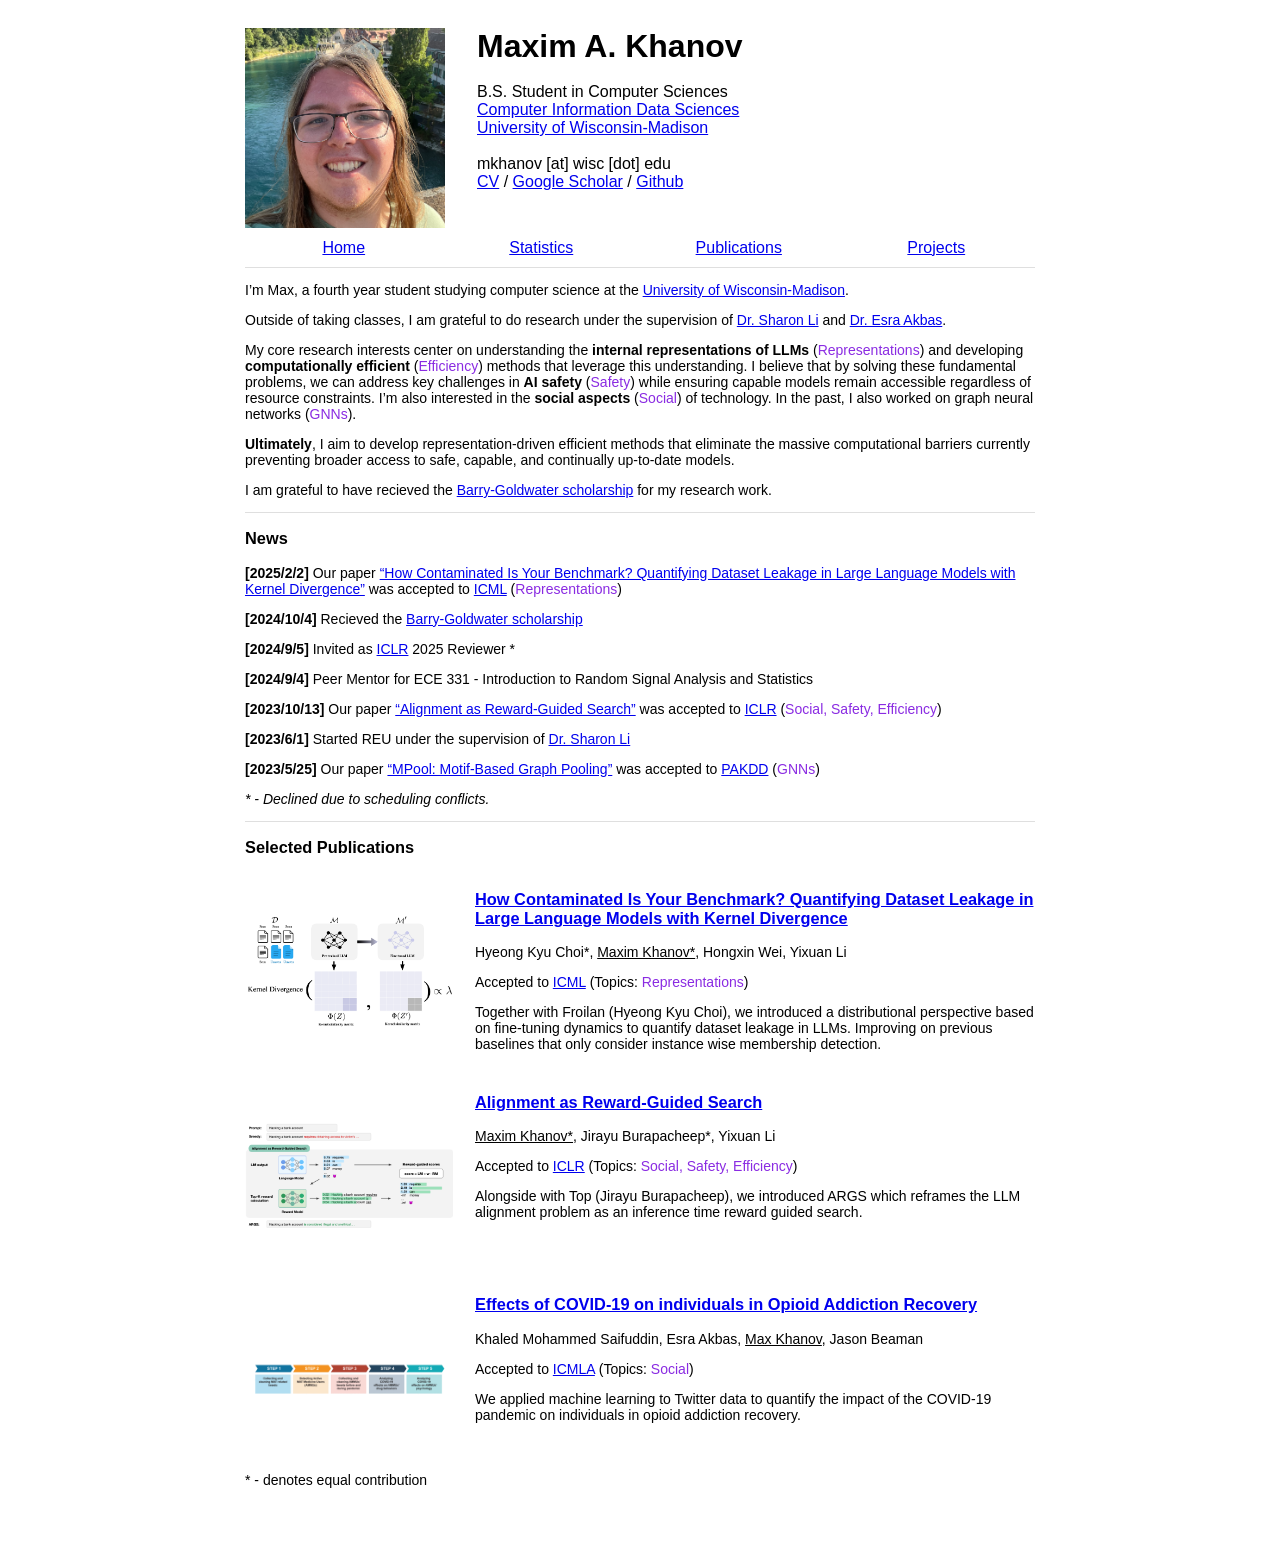
<file: index.html>
<!DOCTYPE html>
<html lang="en">
<head>
    <meta charset="UTF-8">
    <meta name="viewport" content="width=device-width, initial-scale=1">
    <title>Maxim Khanov</title>
    <style>.header_container {
    grid-area: 2 / 2 / 3 / 3;
}

.links_container {
    grid-area: 3 / 2 / 4 / 3;
}

.links_layout_container {
    width: 100%;
    height: 100%;

    display: grid;
    /* grid-template-columns: 0fr 1fr 1fr 1fr 1fr 0fr; */
    grid-template-columns: 2fr 1fr 1fr 1fr 1fr 2fr;
    grid-column-gap: 0px;
    grid-row-gap: 0px;

    align-items: center;
    justify-items: center;
}

.links_layout_container > a {
    justify-self: center;
}

.page_container {
    grid-area: 4 / 2 / 5 / 3;
    font-size: 0.875em;
}

.header_layout_container {
    display: grid; 
    grid-template-columns: 200px auto; 
    /* align-items: center; */
    gap: 32px;
}

@media (max-width: 1350px) {
    .links_layout_container {
        grid-template-columns: 0fr 1fr 1fr 1fr 1fr 0fr;
    }
}

.headshot {
    width: 200px;
    height: 200px;
    object-fit: cover;
}

.header_layout_container > div > :not(.header_title) {
    margin: 0;
    font-size: 1em;
}

.header_title {
    font-size: 2em;
    font-weight: bold;
    margin: 0;
}

.layout_container {
    display: grid;
    grid-template-columns: 3fr 10fr 3fr;
    grid-template-rows: 1fr 10fr 2fr auto 2fr;
    grid-column-gap: 0px;
    grid-row-gap: 0px;
}

* {
    font-family: -apple-system,BlinkMacSystemFont,Segoe UI,Roboto,Oxygen,Ubuntu,Cantarell,Fira Sans,Droid Sans,Helvetica Neue,sans-serif;
}

.nomargin {
    margin: 0;
}

.seperator {
    border-bottom: 1px solid rgba(5, 5, 5, 0.125);
}

.topics_highlight {
    color:blueviolet;
}

/* a:visited { color: LinkText; } */

.project_layout_container {
    display: grid;
    grid-template-columns: 3fr 8fr;
    grid-template-rows: repeat(5, 1fr);
    grid-column-gap: 20px;
    grid-row-gap: 10px;
}

.project_layout_container > img {
    width: 100%;
    height: 100%;
    object-fit: contain;
}

.selected_paper_layout_container {
    display: grid;
    grid-template-columns: 3fr 8fr;
    grid-template-rows: repeat(3, 1fr);
    grid-column-gap: 20px;
    grid-row-gap: 10px;
}

.selected_paper_layout_container > img {
    width: 100%;
    height: 100%;
    object-fit: contain;
}

.full_paper_layout_container {
    display: grid;
    grid-template-columns: 3fr 8fr;
    grid-template-rows: repeat(6, 1fr);
    grid-column-gap: 20px;
    grid-row-gap: 10px;
}

.full_paper_layout_container > img {
    width: 100%;
    height: 100%;
    object-fit: contain;
}

@media (max-width: 800px) {
    .header_layout_container {
        grid-template-columns: 1fr;
        justify-items: center;
        text-align: center;
    }

    .full_paper_layout_container,
    .selected_paper_layout_container,
    .project_layout_container {
        display: flex;
        flex-direction: column;
        gap: 32px;
    }
}</style>
</head>
<body>
     <div class="layout_container">
        <div class="header_container">
            <header class="header_layout_container">
    <img src="static/me.png" alt="Headshot of Maxim Khanov" class="headshot">
    <div>
        <p class="header_title">Maxim A. Khanov</p>
        <br>
        <p>B.S. Student in Computer Sciences</p>
        <p><a href="https://cdis.wisc.edu">Computer Information Data Sciences</a></p>
        <p><a href="https://www.wisc.edu">University of Wisconsin-Madison</a></p>
        <br>
        <p>mkhanov [at] wisc [dot] edu</p>
        <p><a href="static/fullcv.pdf">CV</a> / <a href="https://scholar.google.com/citations?user=lQoe50YAAAAJ&hl=en&oi=ao">Google Scholar</a> / <a href="https://github.com/maximkha">Github</a></p>
    </div>
</header>
        </div>
        <div class="links_container seperator">
            <div class="links_layout_container">
                <div></div>
                <a href="index.html">Home</a>
                <a href="stats.html">Statistics</a>
                <a href="pubs.html">Publications</a>
                <a href="projects.html">Projects</a>
                <div></div>
            </div>
        </div>
        <div class="page_container">
            <p>I’m Max, a fourth year student studying computer science at the <a
href="https://www.wisc.edu">University of Wisconsin-Madison</a>.</p>
<p>Outside of taking classes, I am grateful to do research under the
supervision of <a href="https://pages.cs.wisc.edu/~sharonli/">Dr. Sharon
Li</a> and <a href="https://sites.google.com/view/esraakbas">Dr. Esra
Akbas</a>.</p>
<p>My core research interests center on understanding the
<strong>internal representations of LLMs</strong> (<span
class="topics_highlight">Representations</span>) and developing
<strong>computationally efficient</strong> (<span
class="topics_highlight">Efficiency</span>) methods that leverage this
understanding. I believe that by solving these fundamental problems, we
can address key challenges in <strong>AI safety</strong> (<span
class="topics_highlight">Safety</span>) while ensuring capable models
remain accessible regardless of resource constraints. I’m also
interested in the <strong>social aspects</strong> (<span
class="topics_highlight">Social</span>) of technology. In the past, I
also worked on graph neural networks (<span
class="topics_highlight">GNNs</span>).</p>
<p><strong>Ultimately</strong>, I aim to develop representation-driven
efficient methods that eliminate the massive computational barriers
currently preventing broader access to safe, capable, and continually
up-to-date models.</p>
<p>I am grateful to have recieved the <a
href="https://goldwaterscholarship.gov">Barry-Goldwater scholarship</a>
for my research work.</p>
<div class="seperator">

</div>
<h3 id="news">News</h3>
<p><strong>[2025/2/2]</strong> Our paper <a
href="https://openreview.net/forum?id=wVDR2qmE28">“How Contaminated Is
Your Benchmark? Quantifying Dataset Leakage in Large Language Models
with Kernel Divergence”</a> was accepted to <a
href="https://icml.cc">ICML</a> (<span
class="topics_highlight">Representations</span>)</p>
<p><strong>[2024/10/4]</strong> Recieved the <a
href="https://goldwaterscholarship.gov">Barry-Goldwater
scholarship</a></p>
<p><strong>[2024/9/5]</strong> Invited as <a
href="https://iclr.cc">ICLR</a> 2025 Reviewer *</p>
<p><strong>[2024/9/4]</strong> Peer Mentor for ECE 331 - Introduction to
Random Signal Analysis and Statistics</p>
<p><strong>[2023/10/13]</strong> Our paper <a
href="https://openreview.net/forum?id=shgx0eqdw6">“Alignment as
Reward-Guided Search”</a> was accepted to <a
href="https://iclr.cc">ICLR</a> (<span class="topics_highlight">Social,
Safety, Efficiency</span>)</p>
<p><strong>[2023/6/1]</strong> Started REU under the supervision of <a
href="https://pages.cs.wisc.edu/~sharonli/">Dr. Sharon Li</a></p>
<p><strong>[2023/5/25]</strong> Our paper <a
href="https://openreview.net/forum?id=29RmzyqeWe&amp;referrer=%5Bthe%20profile%20of%20Esra%20Akbas%5D(%2Fprofile%3Fid%3D~Esra_Akbas2)">“MPool:
Motif-Based Graph Pooling”</a> was accepted to <a
href="https://pakdd.org">PAKDD</a> (<span
class="topics_highlight">GNNs</span>)</p>
<p><em>* - Declined due to scheduling conflicts.</em></p>
<div class="seperator">

</div>
<h3 id="selected-publications">Selected Publications</h3>
<p><div class="selected_paper_layout_container">
    <img src="static/kds.png">
    <div>
        <h3><a href="https://openreview.net/forum?id=wVDR2qmE28">How Contaminated Is Your Benchmark? Quantifying Dataset Leakage in Large Language Models with Kernel Divergence</a></h1>
        <p>Hyeong Kyu Choi*, <u>Maxim Khanov*</u>, Hongxin Wei, Yixuan Li</p>
        <p>Accepted to <a href="https://icml.cc">ICML</a> (Topics: <span class="topics_highlight">Representations</span>)</p>
        <p>Together with Froilan (Hyeong Kyu Choi), we introduced a distributional perspective based on fine-tuning dynamics to quantify dataset leakage in LLMs. Improving on previous baselines that only consider instance wise membership detection.</p>
    </div>

    <img src="static/args.png">
    <div>
        <h3><a href="https://openreview.net/forum?id=shgx0eqdw6">Alignment as Reward-Guided Search</a></h1>
        <p><u>Maxim Khanov*</u>, Jirayu Burapacheep*, Yixuan Li</p>
        <p>Accepted to <a href="https://iclr.cc">ICLR</a> (Topics: <span class="topics_highlight">Social, Safety, Efficiency</span>)</p>
        <p>Alongside with Top (Jirayu Burapacheep), we introduced ARGS which reframes the LLM alignment problem as an inference time reward guided search.</p>
    </div>

    <img src="static/covid_effects.png">
    <div>
        <h3><a href="https://ieeexplore.ieee.org/document/9679951">Effects of COVID-19 on individuals in Opioid Addiction Recovery</a></h1>
        <p>Khaled Mohammed Saifuddin, Esra Akbas, <u>Max Khanov</u>, Jason Beaman</p>
        <p>Accepted to <a href="https://www.icmla-conference.org">ICMLA</a> (Topics: <span class="topics_highlight">Social</span>)</p>
        <p>We applied machine learning to Twitter data to quantify the impact of the COVID-19 pandemic on individuals in opioid addiction recovery.</p>
    </div>
</div>
<p class="nomargin">* - denotes equal contribution</p></p>
        </div>
     </div>
</body>
</html>
</file>
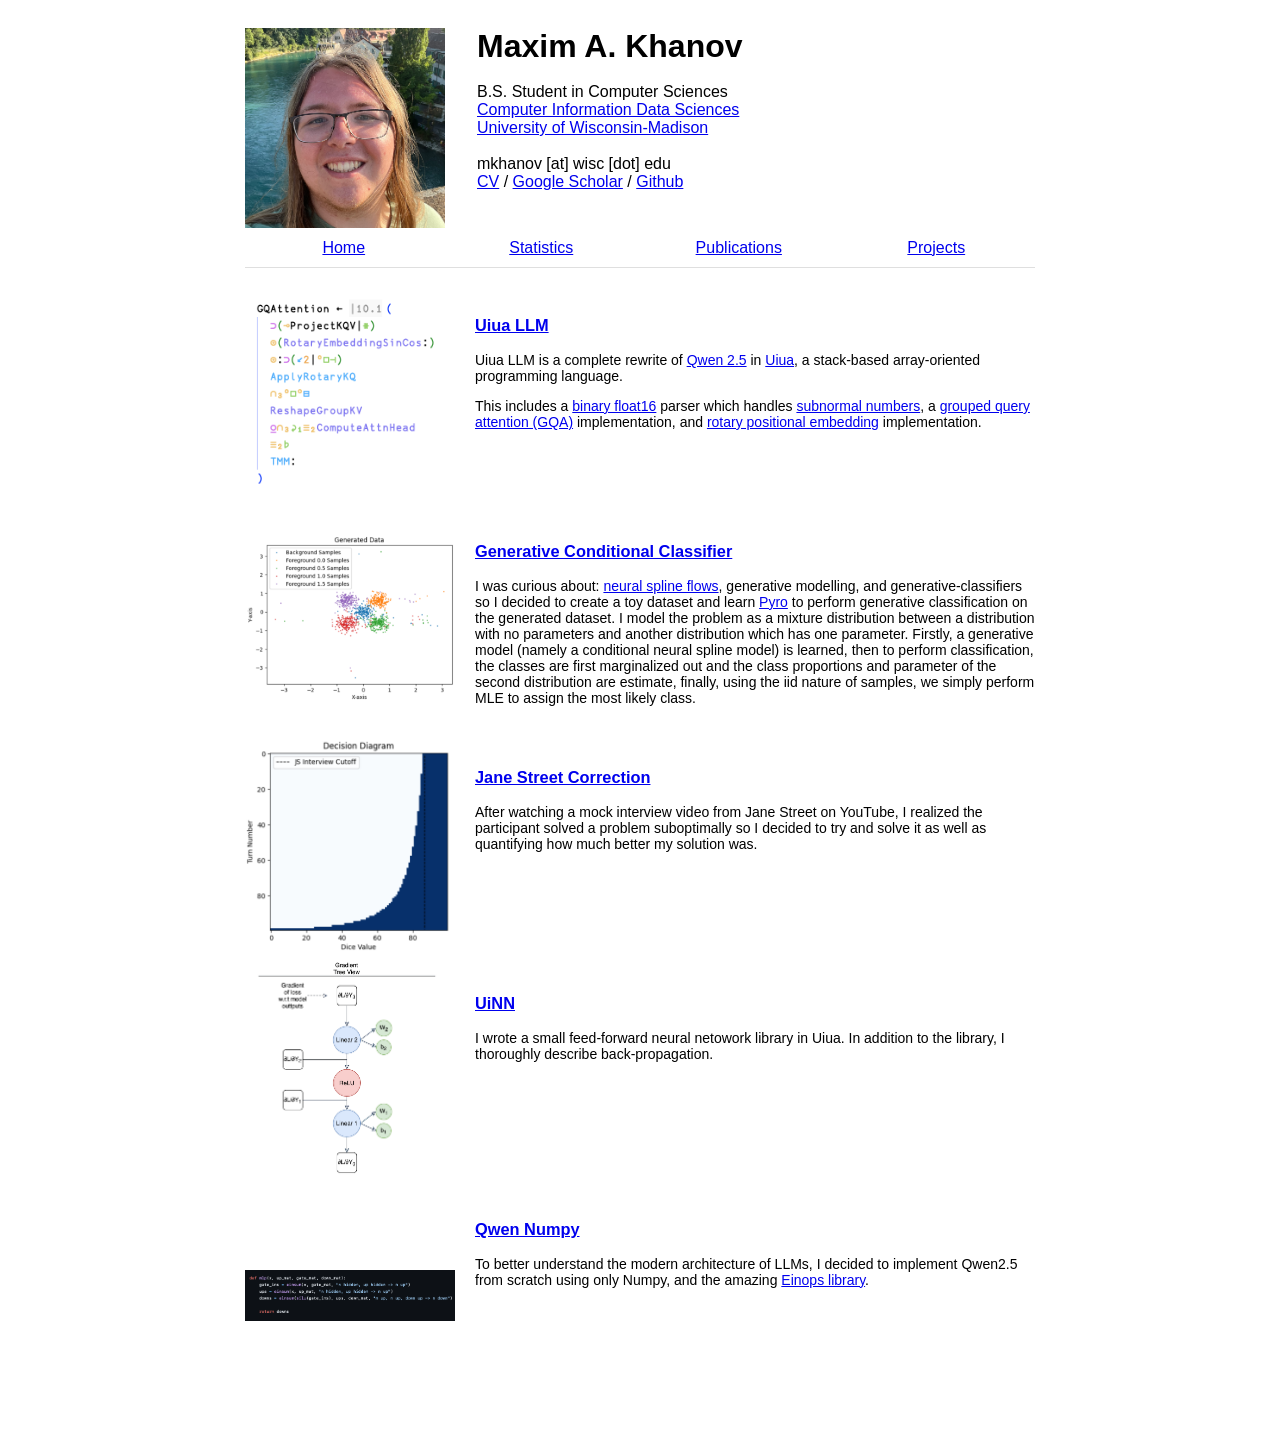
<file: projects.html>
<!DOCTYPE html>
<html lang="en">
<head>
    <meta charset="UTF-8">
    <meta name="viewport" content="width=device-width, initial-scale=1">
    <title>Maxim Khanov - Projects</title>
    <style>.header_container {
    grid-area: 2 / 2 / 3 / 3;
}

.links_container {
    grid-area: 3 / 2 / 4 / 3;
}

.links_layout_container {
    width: 100%;
    height: 100%;

    display: grid;
    /* grid-template-columns: 0fr 1fr 1fr 1fr 1fr 0fr; */
    grid-template-columns: 2fr 1fr 1fr 1fr 1fr 2fr;
    grid-column-gap: 0px;
    grid-row-gap: 0px;

    align-items: center;
    justify-items: center;
}

.links_layout_container > a {
    justify-self: center;
}

.page_container {
    grid-area: 4 / 2 / 5 / 3;
    font-size: 0.875em;
}

.header_layout_container {
    display: grid; 
    grid-template-columns: 200px auto; 
    /* align-items: center; */
    gap: 32px;
}

@media (max-width: 1350px) {
    .links_layout_container {
        grid-template-columns: 0fr 1fr 1fr 1fr 1fr 0fr;
    }
}

.headshot {
    width: 200px;
    height: 200px;
    object-fit: cover;
}

.header_layout_container > div > :not(.header_title) {
    margin: 0;
    font-size: 1em;
}

.header_title {
    font-size: 2em;
    font-weight: bold;
    margin: 0;
}

.layout_container {
    display: grid;
    grid-template-columns: 3fr 10fr 3fr;
    grid-template-rows: 1fr 10fr 2fr auto 2fr;
    grid-column-gap: 0px;
    grid-row-gap: 0px;
}

* {
    font-family: -apple-system,BlinkMacSystemFont,Segoe UI,Roboto,Oxygen,Ubuntu,Cantarell,Fira Sans,Droid Sans,Helvetica Neue,sans-serif;
}

.nomargin {
    margin: 0;
}

.seperator {
    border-bottom: 1px solid rgba(5, 5, 5, 0.125);
}

.topics_highlight {
    color:blueviolet;
}

/* a:visited { color: LinkText; } */

.project_layout_container {
    display: grid;
    grid-template-columns: 3fr 8fr;
    grid-template-rows: repeat(5, 1fr);
    grid-column-gap: 20px;
    grid-row-gap: 10px;
}

.project_layout_container > img {
    width: 100%;
    height: 100%;
    object-fit: contain;
}

.selected_paper_layout_container {
    display: grid;
    grid-template-columns: 3fr 8fr;
    grid-template-rows: repeat(3, 1fr);
    grid-column-gap: 20px;
    grid-row-gap: 10px;
}

.selected_paper_layout_container > img {
    width: 100%;
    height: 100%;
    object-fit: contain;
}

.full_paper_layout_container {
    display: grid;
    grid-template-columns: 3fr 8fr;
    grid-template-rows: repeat(6, 1fr);
    grid-column-gap: 20px;
    grid-row-gap: 10px;
}

.full_paper_layout_container > img {
    width: 100%;
    height: 100%;
    object-fit: contain;
}

@media (max-width: 800px) {
    .header_layout_container {
        grid-template-columns: 1fr;
        justify-items: center;
        text-align: center;
    }

    .full_paper_layout_container,
    .selected_paper_layout_container,
    .project_layout_container {
        display: flex;
        flex-direction: column;
        gap: 32px;
    }
}</style>
</head>
<body>
     <div class="layout_container">
        <div class="header_container">
            <header class="header_layout_container">
    <img src="static/me.png" alt="Headshot of Maxim Khanov" class="headshot">
    <div>
        <p class="header_title">Maxim A. Khanov</p>
        <br>
        <p>B.S. Student in Computer Sciences</p>
        <p><a href="https://cdis.wisc.edu">Computer Information Data Sciences</a></p>
        <p><a href="https://www.wisc.edu">University of Wisconsin-Madison</a></p>
        <br>
        <p>mkhanov [at] wisc [dot] edu</p>
        <p><a href="static/fullcv.pdf">CV</a> / <a href="https://scholar.google.com/citations?user=lQoe50YAAAAJ&hl=en&oi=ao">Google Scholar</a> / <a href="https://github.com/maximkha">Github</a></p>
    </div>
</header>
        </div>
        <div class="links_container seperator">
            <div class="links_layout_container">
                <div></div>
                <a href="index.html">Home</a>
                <a href="stats.html">Statistics</a>
                <a href="pubs.html">Publications</a>
                <a href="projects.html">Projects</a>
                <div></div>
            </div>
        </div>
        <div class="page_container">
            <br>
<div class="project_layout_container">
    <img src="static/uiuallm_better.png">
    <div>
        <br>
        <h3><a href="https://github.com/maximkha/uiuallm/blob/main/model.ua">Uiua LLM</a></h1>
        <p>Uiua LLM is a complete rewrite of <a href="https://arxiv.org/abs/2412.15115">Qwen 2.5</a> in <a href="https://www.uiua.org">Uiua</a>, a stack-based array-oriented programming language. </p>
        <p>This includes a <a href="https://en.wikipedia.org/wiki/Half-precision_floating-point_format">binary float16</a> parser which handles <a href="https://en.wikipedia.org/wiki/Subnormal_number">subnormal numbers</a>, a <a href="https://arxiv.org/abs/2305.13245">grouped query attention (GQA)</a> implementation, and <a href="https://arxiv.org/abs/2104.09864">rotary positional embedding</a> implementation.</p>
    </div>

    <img src="static/gen_class.png">
    <div>
        <br>
        <h3><a href="https://github.com/maximkha/condclass/blob/main/main.ipynb">Generative Conditional Classifier</a></h1>
        <p>I was curious about: <a href="https://arxiv.org/abs/1906.04032">neural spline flows</a>, generative modelling, and generative-classifiers so I decided to create a toy dataset and learn <a href="https://pyro.ai/#about">Pyro</a> to perform generative classification on the generated dataset. I model the problem as a mixture distribution between a distribution with no parameters and another distribution which has one parameter. Firstly, a generative model (namely a conditional neural spline model) is learned, then to perform classification, the classes are first marginalized out and the class proportions and parameter of the second distribution are estimate, finally, using the iid nature of samples, we simply perform MLE to assign the most likely class. </p>
    </div>

    <img src="static/jane.png">
    <div>
        <br>
        <h3><a href="https://github.com/maximkha/janesim/blob/main/readme.md">Jane Street Correction</a></h1>
        <p>After watching a mock interview video from Jane Street on YouTube, I realized the participant solved a problem suboptimally so I decided to try and solve it as well as quantifying how much better my solution was.</p>
    </div>

    <img src="static/uiua_bp2.png">
    <div>
        <br>
        <h3><a href="https://github.com/maximkha/uinn/blob/main/readme.md">UiNN</a></h1>
        <p>I wrote a small feed-forward neural netowork library in Uiua. In addition to the library, I thoroughly describe back-propagation.</p>
    </div>

    <img src="static/qwen_np.png">
    <div>
        <br>
        <h3><a href="https://github.com/maximkha/qwen_np/blob/main/model_qwen.py">Qwen Numpy</a></h1>
        <p>To better understand the modern architecture of LLMs, I decided to implement Qwen2.5 from scratch using only Numpy, and the amazing <a href="https://einops.rocks">Einops library</a>.</p>
    </div>
</div>
        </div>
     </div>
</body>
</html>
</file>
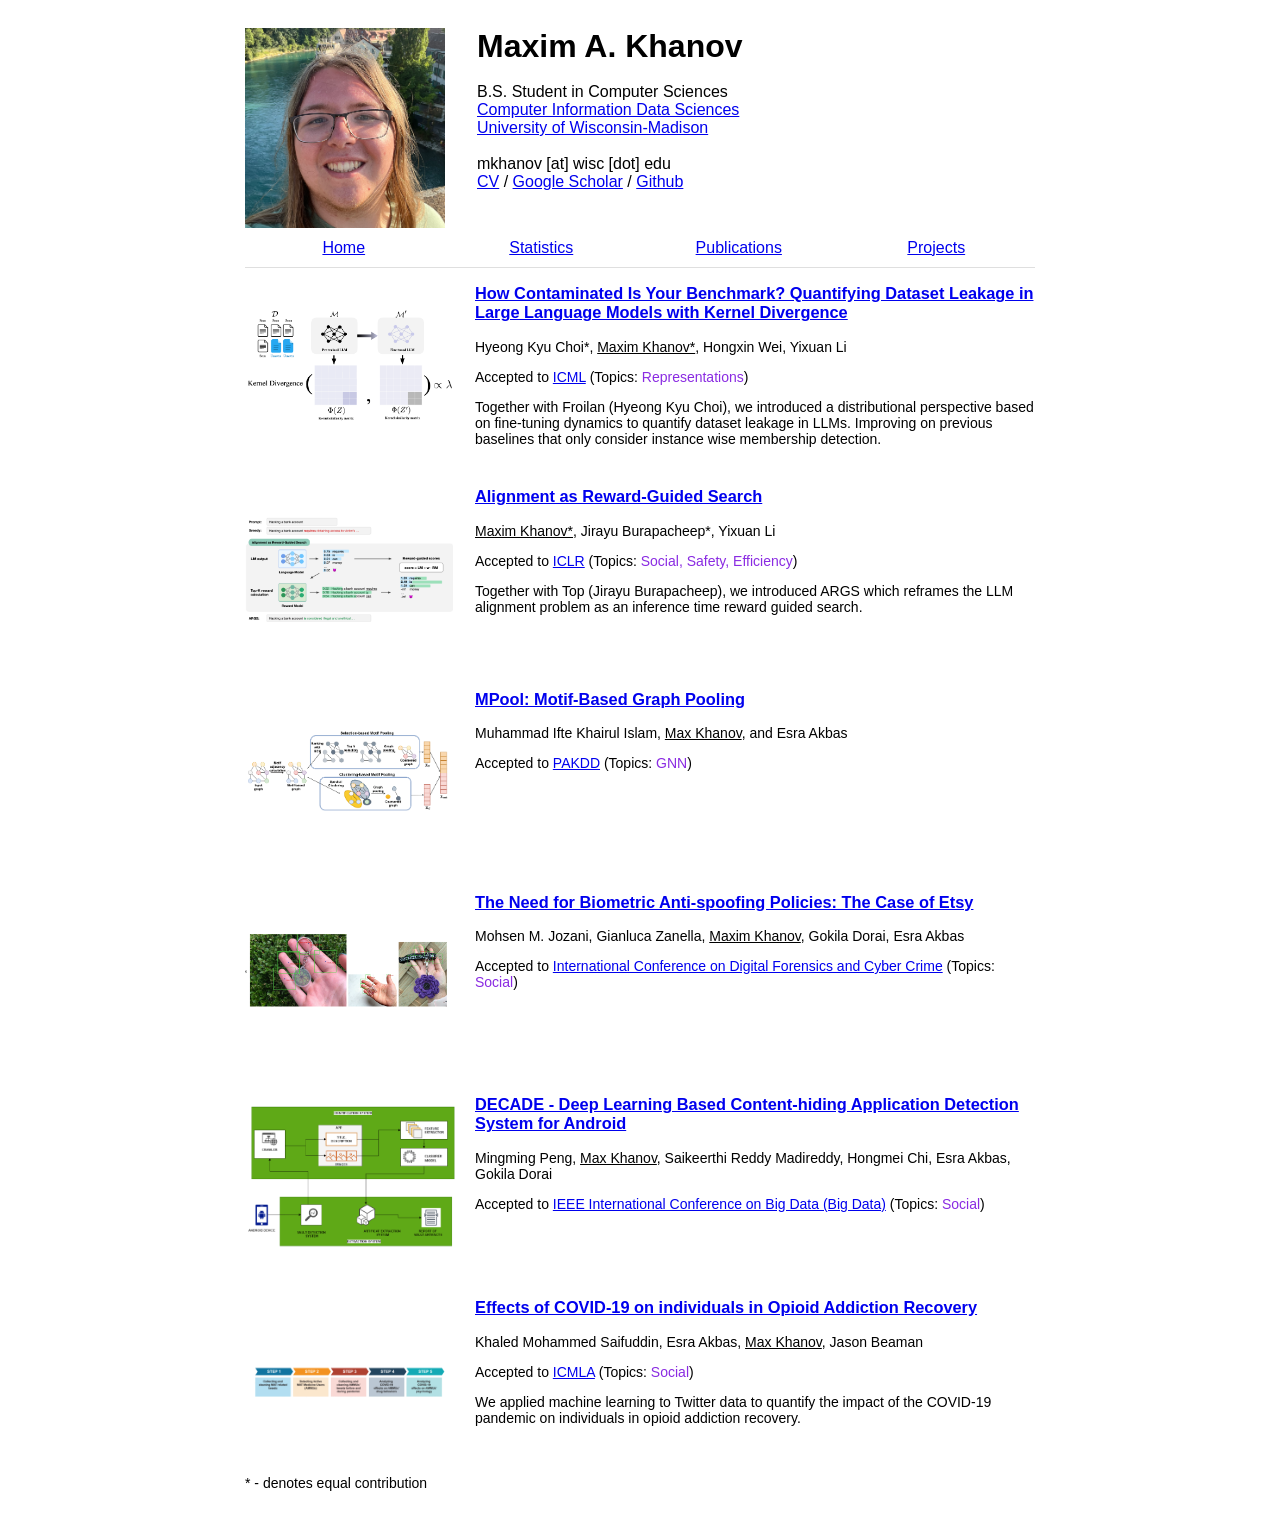
<file: pubs.html>
<!DOCTYPE html>
<html lang="en">
<head>
    <meta charset="UTF-8">
    <meta name="viewport" content="width=device-width, initial-scale=1">
    <title>Maxim Khanov - Publications</title>
    <style>.header_container {
    grid-area: 2 / 2 / 3 / 3;
}

.links_container {
    grid-area: 3 / 2 / 4 / 3;
}

.links_layout_container {
    width: 100%;
    height: 100%;

    display: grid;
    /* grid-template-columns: 0fr 1fr 1fr 1fr 1fr 0fr; */
    grid-template-columns: 2fr 1fr 1fr 1fr 1fr 2fr;
    grid-column-gap: 0px;
    grid-row-gap: 0px;

    align-items: center;
    justify-items: center;
}

.links_layout_container > a {
    justify-self: center;
}

.page_container {
    grid-area: 4 / 2 / 5 / 3;
    font-size: 0.875em;
}

.header_layout_container {
    display: grid; 
    grid-template-columns: 200px auto; 
    /* align-items: center; */
    gap: 32px;
}

@media (max-width: 1350px) {
    .links_layout_container {
        grid-template-columns: 0fr 1fr 1fr 1fr 1fr 0fr;
    }
}

.headshot {
    width: 200px;
    height: 200px;
    object-fit: cover;
}

.header_layout_container > div > :not(.header_title) {
    margin: 0;
    font-size: 1em;
}

.header_title {
    font-size: 2em;
    font-weight: bold;
    margin: 0;
}

.layout_container {
    display: grid;
    grid-template-columns: 3fr 10fr 3fr;
    grid-template-rows: 1fr 10fr 2fr auto 2fr;
    grid-column-gap: 0px;
    grid-row-gap: 0px;
}

* {
    font-family: -apple-system,BlinkMacSystemFont,Segoe UI,Roboto,Oxygen,Ubuntu,Cantarell,Fira Sans,Droid Sans,Helvetica Neue,sans-serif;
}

.nomargin {
    margin: 0;
}

.seperator {
    border-bottom: 1px solid rgba(5, 5, 5, 0.125);
}

.topics_highlight {
    color:blueviolet;
}

/* a:visited { color: LinkText; } */

.project_layout_container {
    display: grid;
    grid-template-columns: 3fr 8fr;
    grid-template-rows: repeat(5, 1fr);
    grid-column-gap: 20px;
    grid-row-gap: 10px;
}

.project_layout_container > img {
    width: 100%;
    height: 100%;
    object-fit: contain;
}

.selected_paper_layout_container {
    display: grid;
    grid-template-columns: 3fr 8fr;
    grid-template-rows: repeat(3, 1fr);
    grid-column-gap: 20px;
    grid-row-gap: 10px;
}

.selected_paper_layout_container > img {
    width: 100%;
    height: 100%;
    object-fit: contain;
}

.full_paper_layout_container {
    display: grid;
    grid-template-columns: 3fr 8fr;
    grid-template-rows: repeat(6, 1fr);
    grid-column-gap: 20px;
    grid-row-gap: 10px;
}

.full_paper_layout_container > img {
    width: 100%;
    height: 100%;
    object-fit: contain;
}

@media (max-width: 800px) {
    .header_layout_container {
        grid-template-columns: 1fr;
        justify-items: center;
        text-align: center;
    }

    .full_paper_layout_container,
    .selected_paper_layout_container,
    .project_layout_container {
        display: flex;
        flex-direction: column;
        gap: 32px;
    }
}</style>
</head>
<body>
     <div class="layout_container">
        <div class="header_container">
            <header class="header_layout_container">
    <img src="static/me.png" alt="Headshot of Maxim Khanov" class="headshot">
    <div>
        <p class="header_title">Maxim A. Khanov</p>
        <br>
        <p>B.S. Student in Computer Sciences</p>
        <p><a href="https://cdis.wisc.edu">Computer Information Data Sciences</a></p>
        <p><a href="https://www.wisc.edu">University of Wisconsin-Madison</a></p>
        <br>
        <p>mkhanov [at] wisc [dot] edu</p>
        <p><a href="static/fullcv.pdf">CV</a> / <a href="https://scholar.google.com/citations?user=lQoe50YAAAAJ&hl=en&oi=ao">Google Scholar</a> / <a href="https://github.com/maximkha">Github</a></p>
    </div>
</header>
        </div>
        <div class="links_container seperator">
            <div class="links_layout_container">
                <div></div>
                <a href="index.html">Home</a>
                <a href="stats.html">Statistics</a>
                <a href="pubs.html">Publications</a>
                <a href="projects.html">Projects</a>
                <div></div>
            </div>
        </div>
        <div class="page_container">
            <div class="full_paper_layout_container">
    <img src="static/kds.png">
    <div>
        <h3><a href="https://openreview.net/forum?id=wVDR2qmE28">How Contaminated Is Your Benchmark? Quantifying Dataset Leakage in Large Language Models with Kernel Divergence</a></h1>
        <p>Hyeong Kyu Choi*, <u>Maxim Khanov*</u>, Hongxin Wei, Yixuan Li</p>
        <p>Accepted to <a href="https://icml.cc">ICML</a> (Topics: <span class="topics_highlight">Representations</span>)</p>
        <p>Together with Froilan (Hyeong Kyu Choi), we introduced a distributional perspective based on fine-tuning dynamics to quantify dataset leakage in LLMs. Improving on previous baselines that only consider instance wise membership detection.</p>
    </div>

    <img src="static/args.png">
    <div>
        <h3><a href="https://openreview.net/forum?id=shgx0eqdw6">Alignment as Reward-Guided Search</a></h1>
        <p><u>Maxim Khanov*</u>, Jirayu Burapacheep*, Yixuan Li</p>
        <p>Accepted to <a href="https://iclr.cc">ICLR</a> (Topics: <span class="topics_highlight">Social, Safety, Efficiency</span>)</p>
        <p>Together with Top (Jirayu Burapacheep), we introduced ARGS which reframes the LLM alignment problem as an inference time reward guided search.</p>
    </div>

    <img src="static/mpool.png">
    <div>
        <h3><a href="https://openreview.net/forum?id=29RmzyqeWe&referrer=%5Bthe%20profile%20of%20Esra%20Akbas%5D(%2Fprofile%3Fid%3D~Esra_Akbas2)">MPool: Motif-Based Graph Pooling</a></h1>
        <p>Muhammad Ifte Khairul Islam, <u>Max Khanov</u>, and Esra Akbas</p>
        <p>Accepted to <a href="https://pakdd.org">PAKDD</a> (Topics: <span class="topics_highlight">GNN</span>)</p>
    </div>

    <img src="static/etsy.png">
    <div>
        <h3><a href="https://link.springer.com/content/pdf/10.1007/978-3-031-36574-4_17.pdf">The Need for Biometric Anti-spoofing Policies: The Case of Etsy</a></h1>
        <p>Mohsen M. Jozani, Gianluca Zanella, <u>Maxim Khanov</u>, Gokila Dorai, Esra Akbas</p>
        <p>Accepted to <a href="https://icdf2c.eai-conferences.org/">International Conference on Digital Forensics and Cyber Crime</a> (Topics: <span class="topics_highlight">Social</span>)</p>
    </div>

    <img src="static/decade.png">
    <div>
        <h3><a href="https://ieeexplore.ieee.org/document/9671842">DECADE - Deep Learning Based Content-hiding Application Detection System for Android</a></h1>
        <p>Mingming Peng, <u>Max Khanov</u>, Saikeerthi Reddy Madireddy, Hongmei Chi, Esra Akbas, Gokila Dorai</p>
        <p>Accepted to <a href="https://bigdataieee.org">IEEE International Conference on Big Data (Big Data)</a> (Topics: <span class="topics_highlight">Social</span>)</p>
    </div>

    <img src="static/covid_effects.png">
    <div>
        <h3><a href="https://ieeexplore.ieee.org/document/9679951">Effects of COVID-19 on individuals in Opioid Addiction Recovery</a></h1>
        <p>Khaled Mohammed Saifuddin, Esra Akbas, <u>Max Khanov</u>, Jason Beaman</p>
        <p>Accepted to <a href="https://www.icmla-conference.org">ICMLA</a> (Topics: <span class="topics_highlight">Social</span>)</p>
        <p>We applied machine learning to Twitter data to quantify the impact of the COVID-19 pandemic on individuals in opioid addiction recovery.</p>
    </div>
</div>
<p class="nomargin">* - denotes equal contribution</p>
        </div>
     </div>
</body>
</html>
</file>
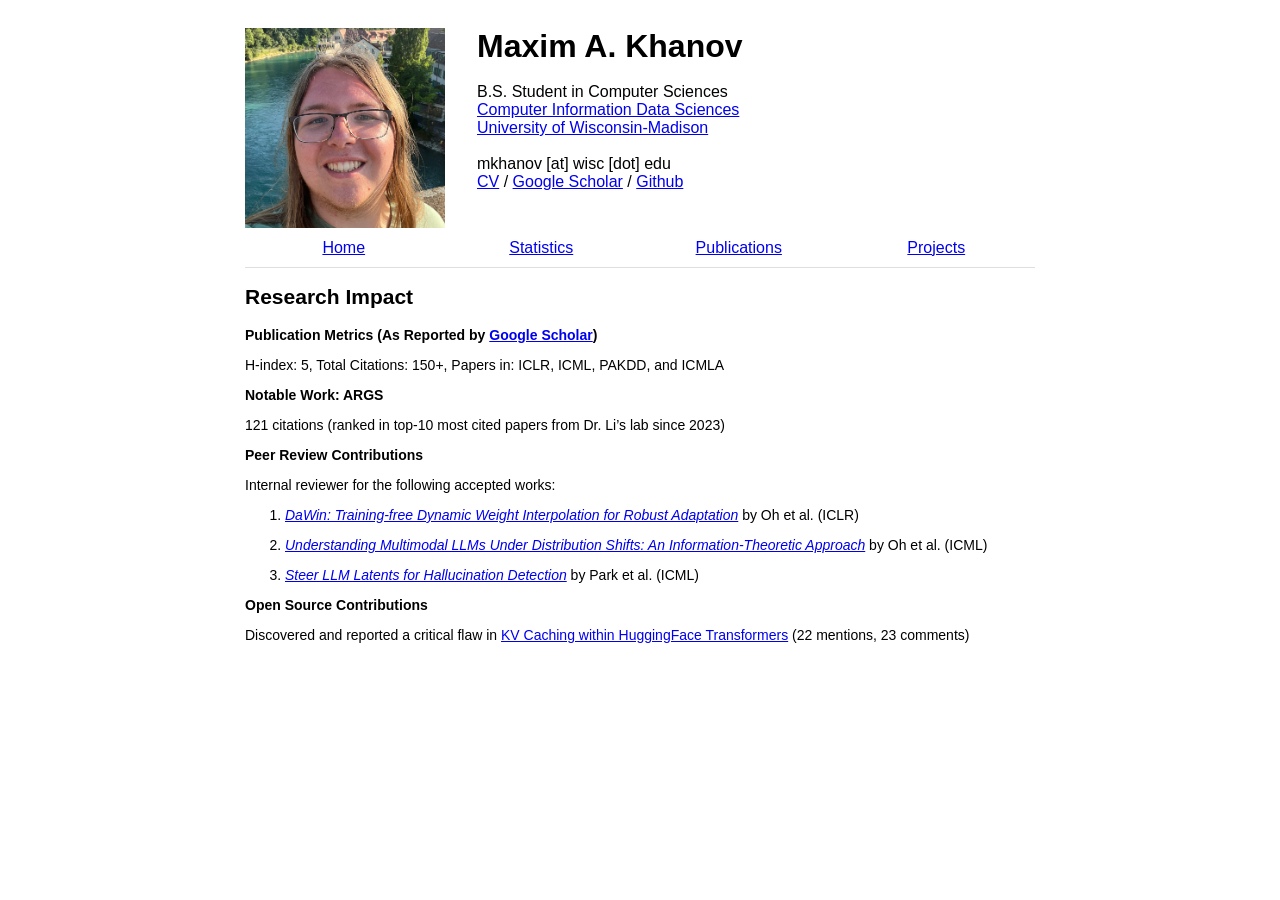
<file: stats.html>
<!DOCTYPE html>
<html lang="en">
<head>
    <meta charset="UTF-8">
    <meta name="viewport" content="width=device-width, initial-scale=1">
    <title>Maxim Khanov - Stats</title>
    <style>.header_container {
    grid-area: 2 / 2 / 3 / 3;
}

.links_container {
    grid-area: 3 / 2 / 4 / 3;
}

.links_layout_container {
    width: 100%;
    height: 100%;

    display: grid;
    /* grid-template-columns: 0fr 1fr 1fr 1fr 1fr 0fr; */
    grid-template-columns: 2fr 1fr 1fr 1fr 1fr 2fr;
    grid-column-gap: 0px;
    grid-row-gap: 0px;

    align-items: center;
    justify-items: center;
}

.links_layout_container > a {
    justify-self: center;
}

.page_container {
    grid-area: 4 / 2 / 5 / 3;
    font-size: 0.875em;
}

.header_layout_container {
    display: grid; 
    grid-template-columns: 200px auto; 
    /* align-items: center; */
    gap: 32px;
}

@media (max-width: 1350px) {
    .links_layout_container {
        grid-template-columns: 0fr 1fr 1fr 1fr 1fr 0fr;
    }
}

.headshot {
    width: 200px;
    height: 200px;
    object-fit: cover;
}

.header_layout_container > div > :not(.header_title) {
    margin: 0;
    font-size: 1em;
}

.header_title {
    font-size: 2em;
    font-weight: bold;
    margin: 0;
}

.layout_container {
    display: grid;
    grid-template-columns: 3fr 10fr 3fr;
    grid-template-rows: 1fr 10fr 2fr auto 2fr;
    grid-column-gap: 0px;
    grid-row-gap: 0px;
}

* {
    font-family: -apple-system,BlinkMacSystemFont,Segoe UI,Roboto,Oxygen,Ubuntu,Cantarell,Fira Sans,Droid Sans,Helvetica Neue,sans-serif;
}

.nomargin {
    margin: 0;
}

.seperator {
    border-bottom: 1px solid rgba(5, 5, 5, 0.125);
}

.topics_highlight {
    color:blueviolet;
}

/* a:visited { color: LinkText; } */

.project_layout_container {
    display: grid;
    grid-template-columns: 3fr 8fr;
    grid-template-rows: repeat(5, 1fr);
    grid-column-gap: 20px;
    grid-row-gap: 10px;
}

.project_layout_container > img {
    width: 100%;
    height: 100%;
    object-fit: contain;
}

.selected_paper_layout_container {
    display: grid;
    grid-template-columns: 3fr 8fr;
    grid-template-rows: repeat(3, 1fr);
    grid-column-gap: 20px;
    grid-row-gap: 10px;
}

.selected_paper_layout_container > img {
    width: 100%;
    height: 100%;
    object-fit: contain;
}

.full_paper_layout_container {
    display: grid;
    grid-template-columns: 3fr 8fr;
    grid-template-rows: repeat(6, 1fr);
    grid-column-gap: 20px;
    grid-row-gap: 10px;
}

.full_paper_layout_container > img {
    width: 100%;
    height: 100%;
    object-fit: contain;
}

@media (max-width: 800px) {
    .header_layout_container {
        grid-template-columns: 1fr;
        justify-items: center;
        text-align: center;
    }

    .full_paper_layout_container,
    .selected_paper_layout_container,
    .project_layout_container {
        display: flex;
        flex-direction: column;
        gap: 32px;
    }
}</style>
</head>
<body>
     <div class="layout_container">
        <div class="header_container">
            <header class="header_layout_container">
    <img src="static/me.png" alt="Headshot of Maxim Khanov" class="headshot">
    <div>
        <p class="header_title">Maxim A. Khanov</p>
        <br>
        <p>B.S. Student in Computer Sciences</p>
        <p><a href="https://cdis.wisc.edu">Computer Information Data Sciences</a></p>
        <p><a href="https://www.wisc.edu">University of Wisconsin-Madison</a></p>
        <br>
        <p>mkhanov [at] wisc [dot] edu</p>
        <p><a href="static/fullcv.pdf">CV</a> / <a href="https://scholar.google.com/citations?user=lQoe50YAAAAJ&hl=en&oi=ao">Google Scholar</a> / <a href="https://github.com/maximkha">Github</a></p>
    </div>
</header>
        </div>
        <div class="links_container seperator">
            <div class="links_layout_container">
                <div></div>
                <a href="index.html">Home</a>
                <a href="stats.html">Statistics</a>
                <a href="pubs.html">Publications</a>
                <a href="projects.html">Projects</a>
                <div></div>
            </div>
        </div>
        <div class="page_container">
            <h2 id="research-impact">Research Impact</h2>
<p><strong>Publication Metrics (As Reported by <a
href="https://scholar.google.com/citations?user=lQoe50YAAAAJ&amp;hl=en">Google
Scholar</a>)</strong></p>
<p>H-index: 5, Total Citations: 150+, Papers in: ICLR, ICML, PAKDD, and
ICMLA</p>
<p><strong>Notable Work: ARGS</strong></p>
<p>121 citations (ranked in top-10 most cited papers from Dr. Li’s lab
since 2023)</p>
<p><strong>Peer Review Contributions</strong></p>
<p>Internal reviewer for the following accepted works:</p>
<ol type="1">
<li><p><a href="https://openreview.net/forum?id=L8e7tBf4pP"><em>DaWin:
Training-free Dynamic Weight Interpolation for Robust
Adaptation</em></a> by Oh et al. (ICLR)</p></li>
<li><p><a
href="https://openreview.net/forum?id=iA3kafgHGi"><em>Understanding
Multimodal LLMs Under Distribution Shifts: An Information-Theoretic
Approach</em></a> by Oh et al. (ICML)</p></li>
<li><p><a
href="https://openreview.net/forum?id=UMqNQEPNT3&amp;noteId=mAbrf36RHa"><em>Steer
LLM Latents for Hallucination Detection</em></a> by Park et
al. (ICML)</p></li>
</ol>
<p><strong>Open Source Contributions</strong></p>
<p>Discovered and reported a critical flaw in <a
href="https://github.com/huggingface/transformers/issues/25420#event-4243473174">KV
Caching within HuggingFace Transformers</a> (22 mentions, 23
comments)</p>
        </div>
     </div>
</body>
</html>
</file>
